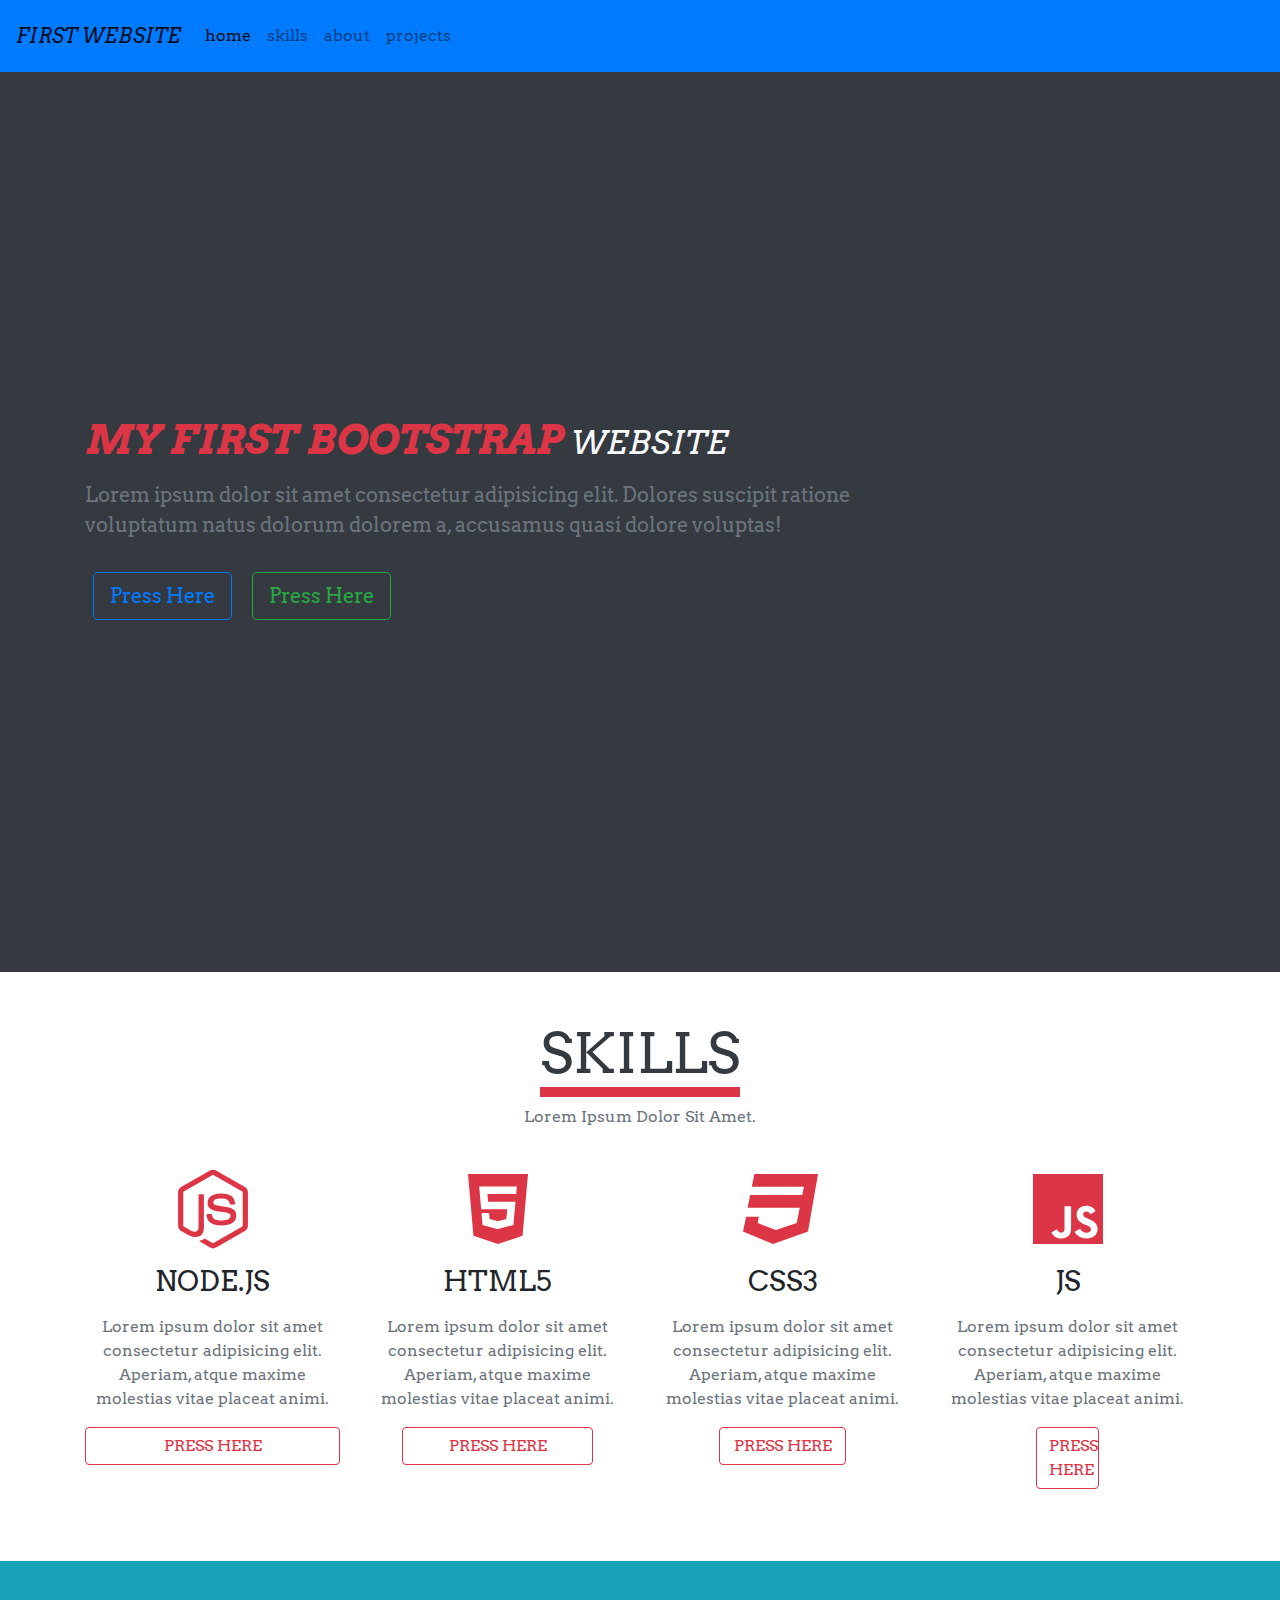
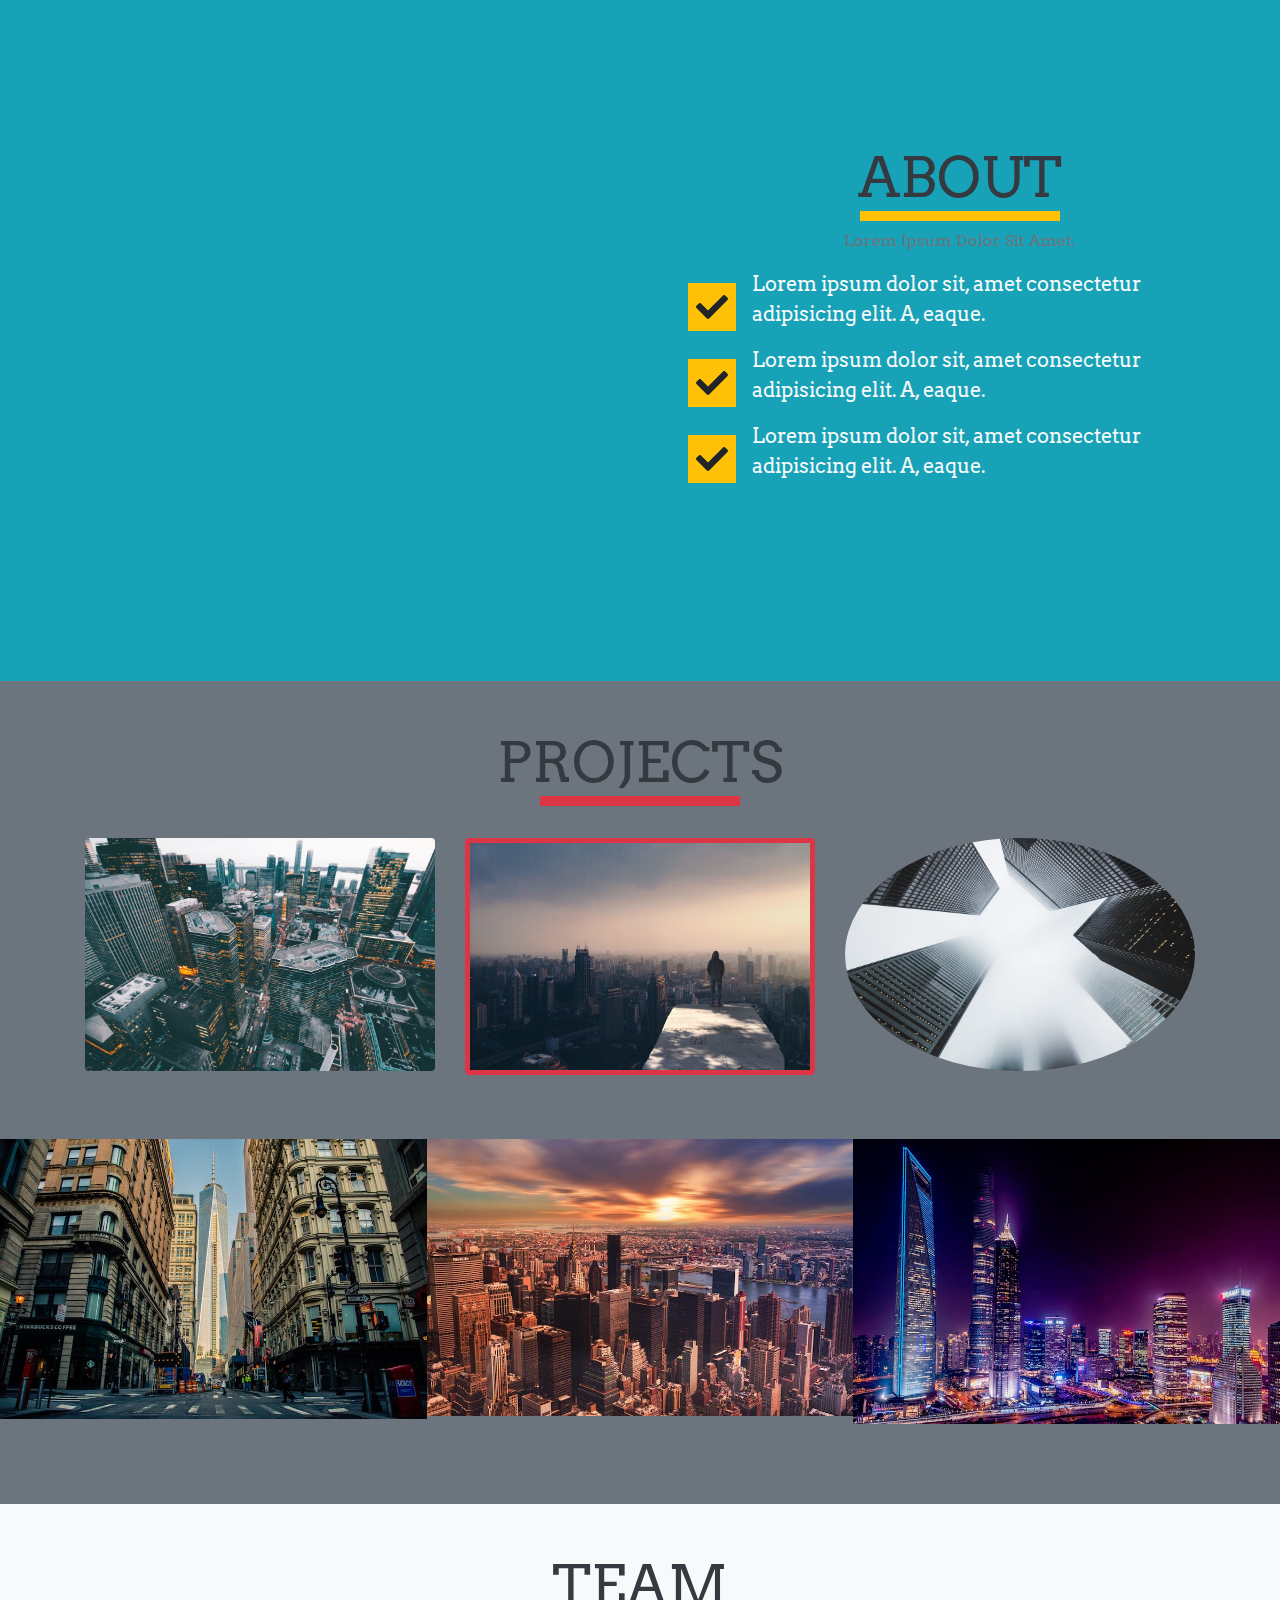
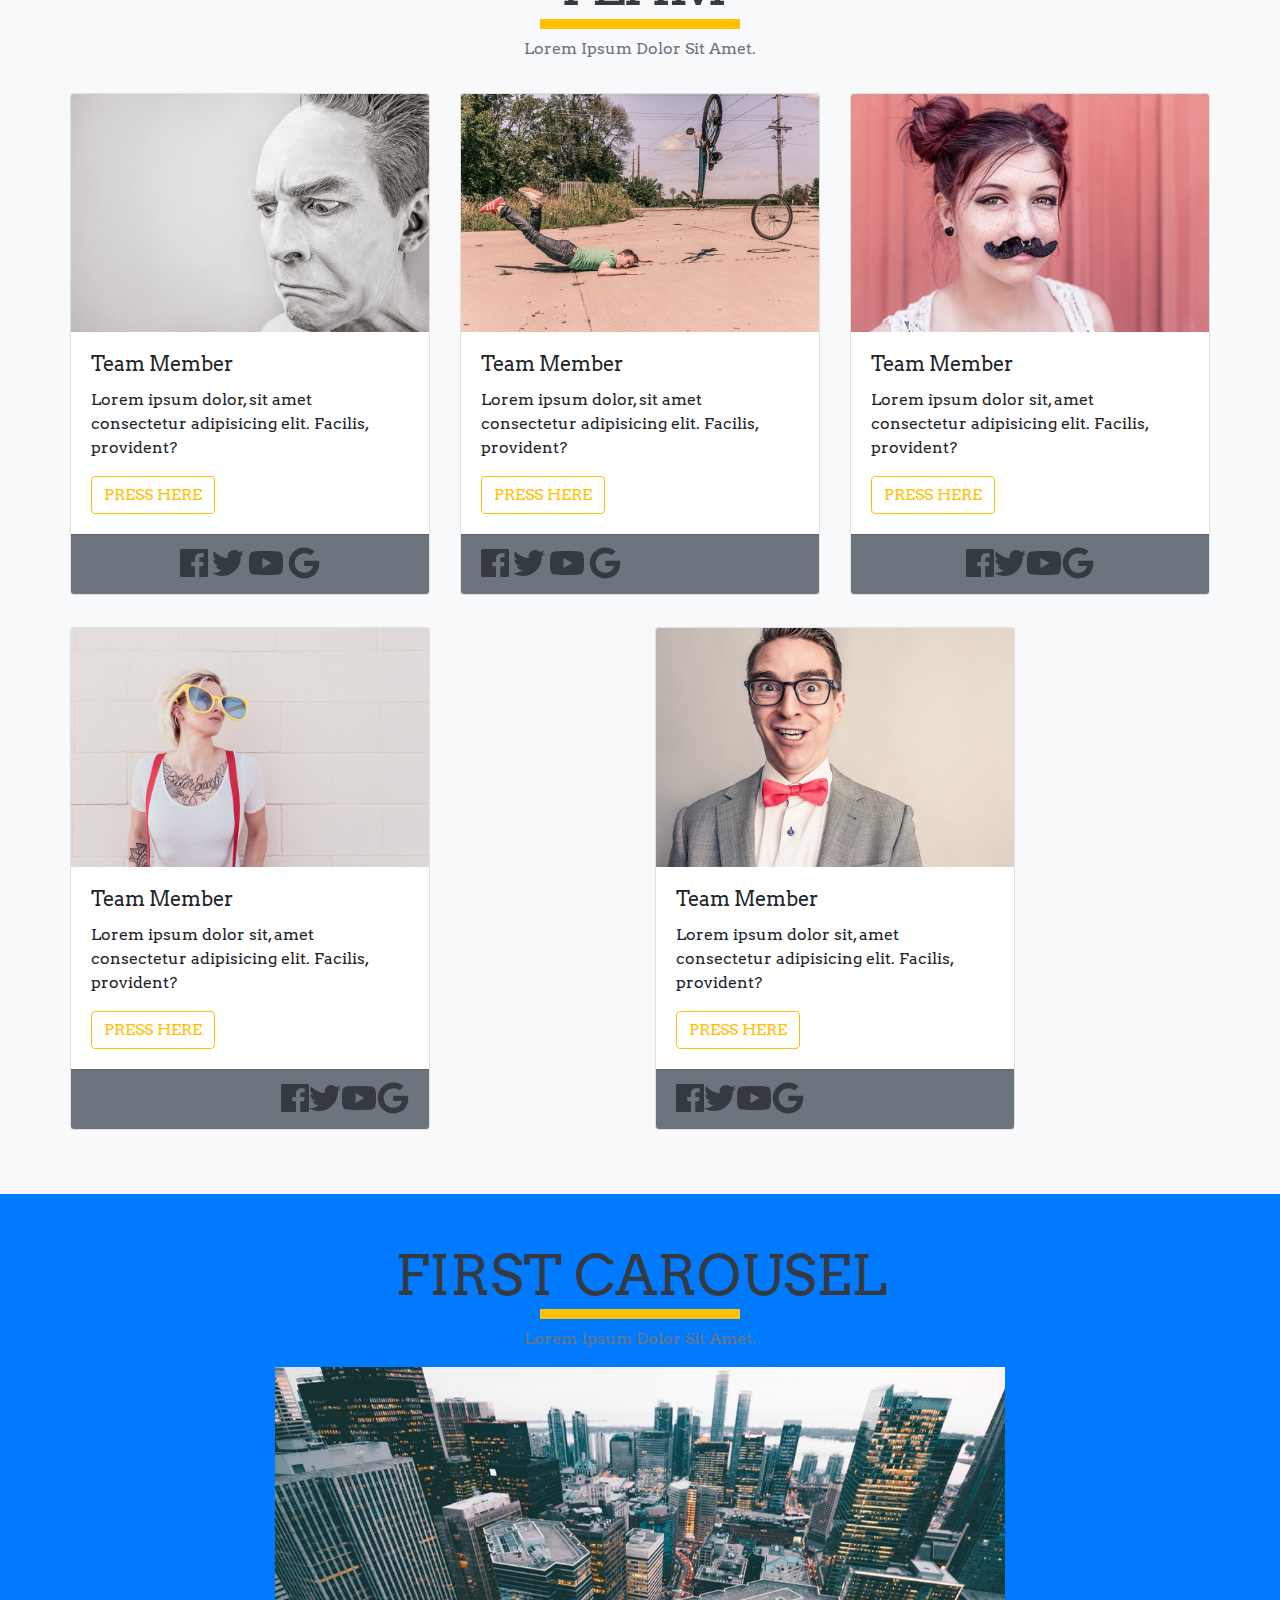
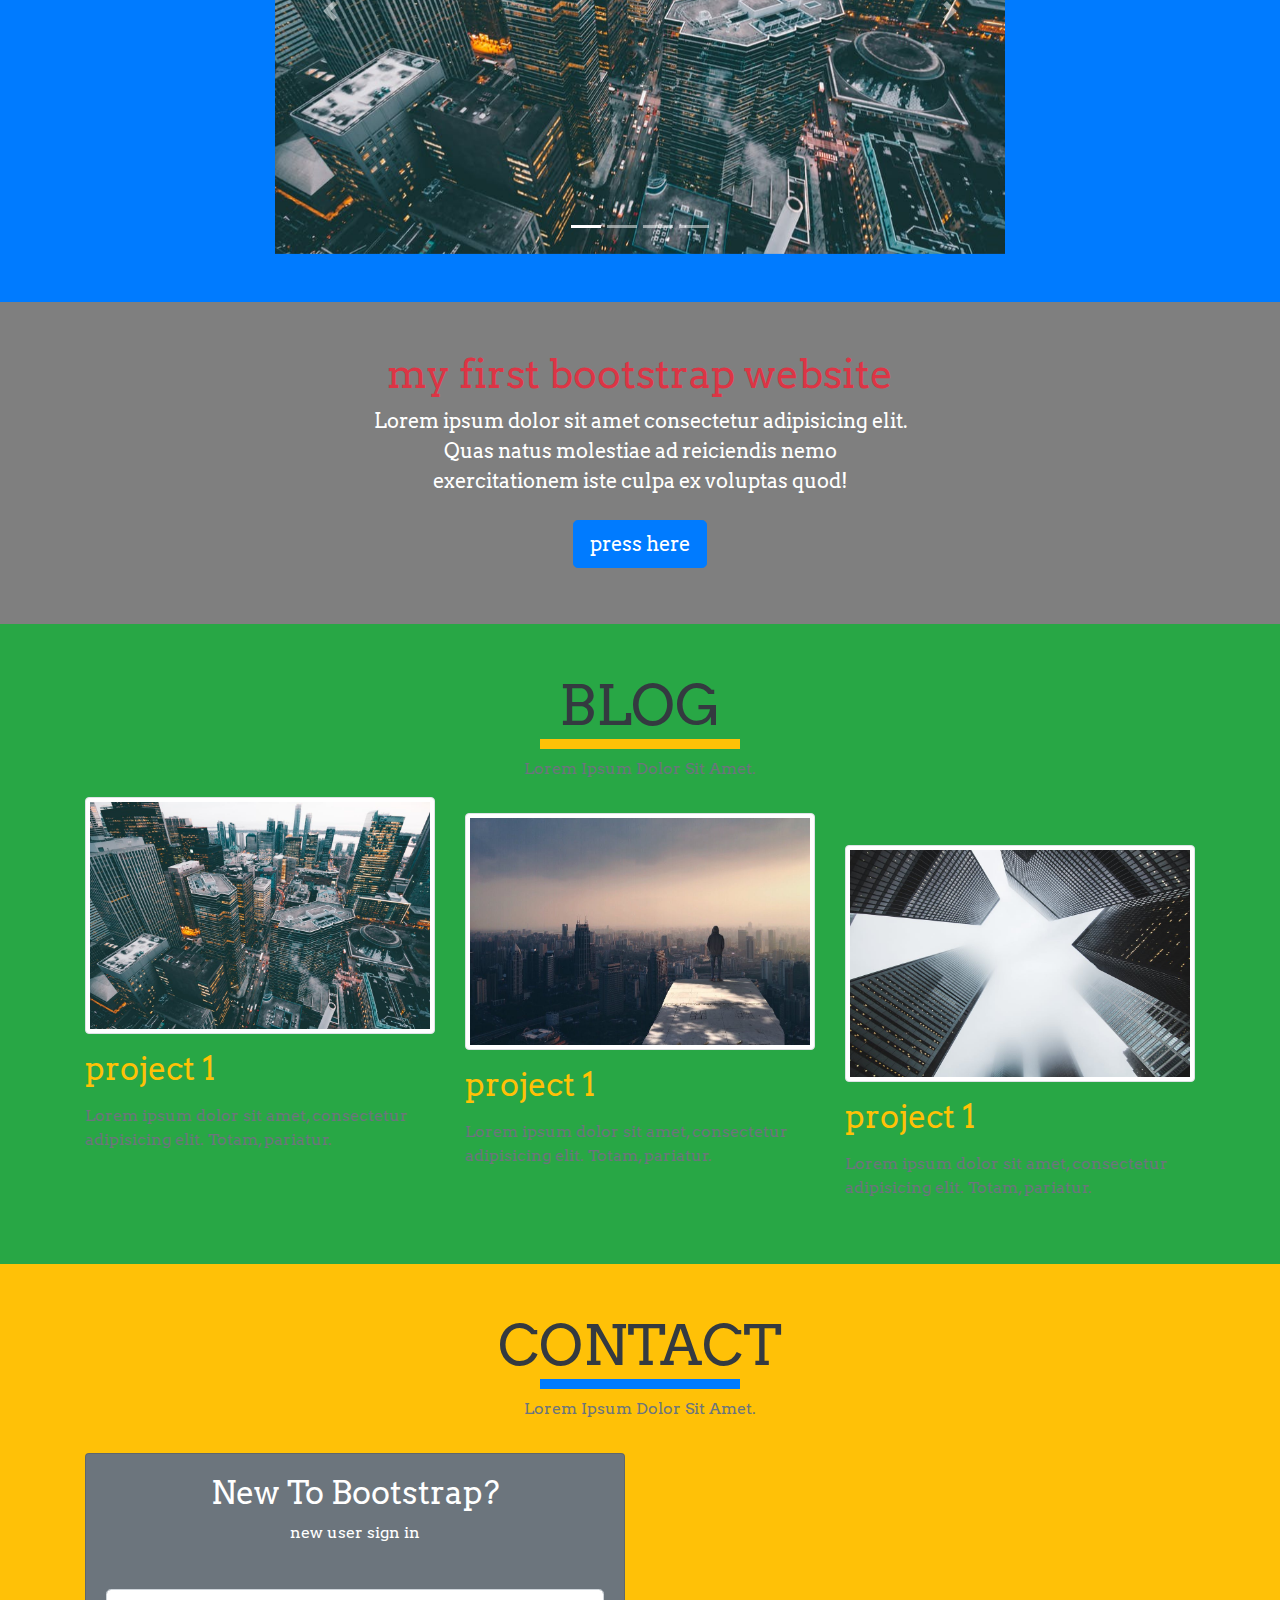
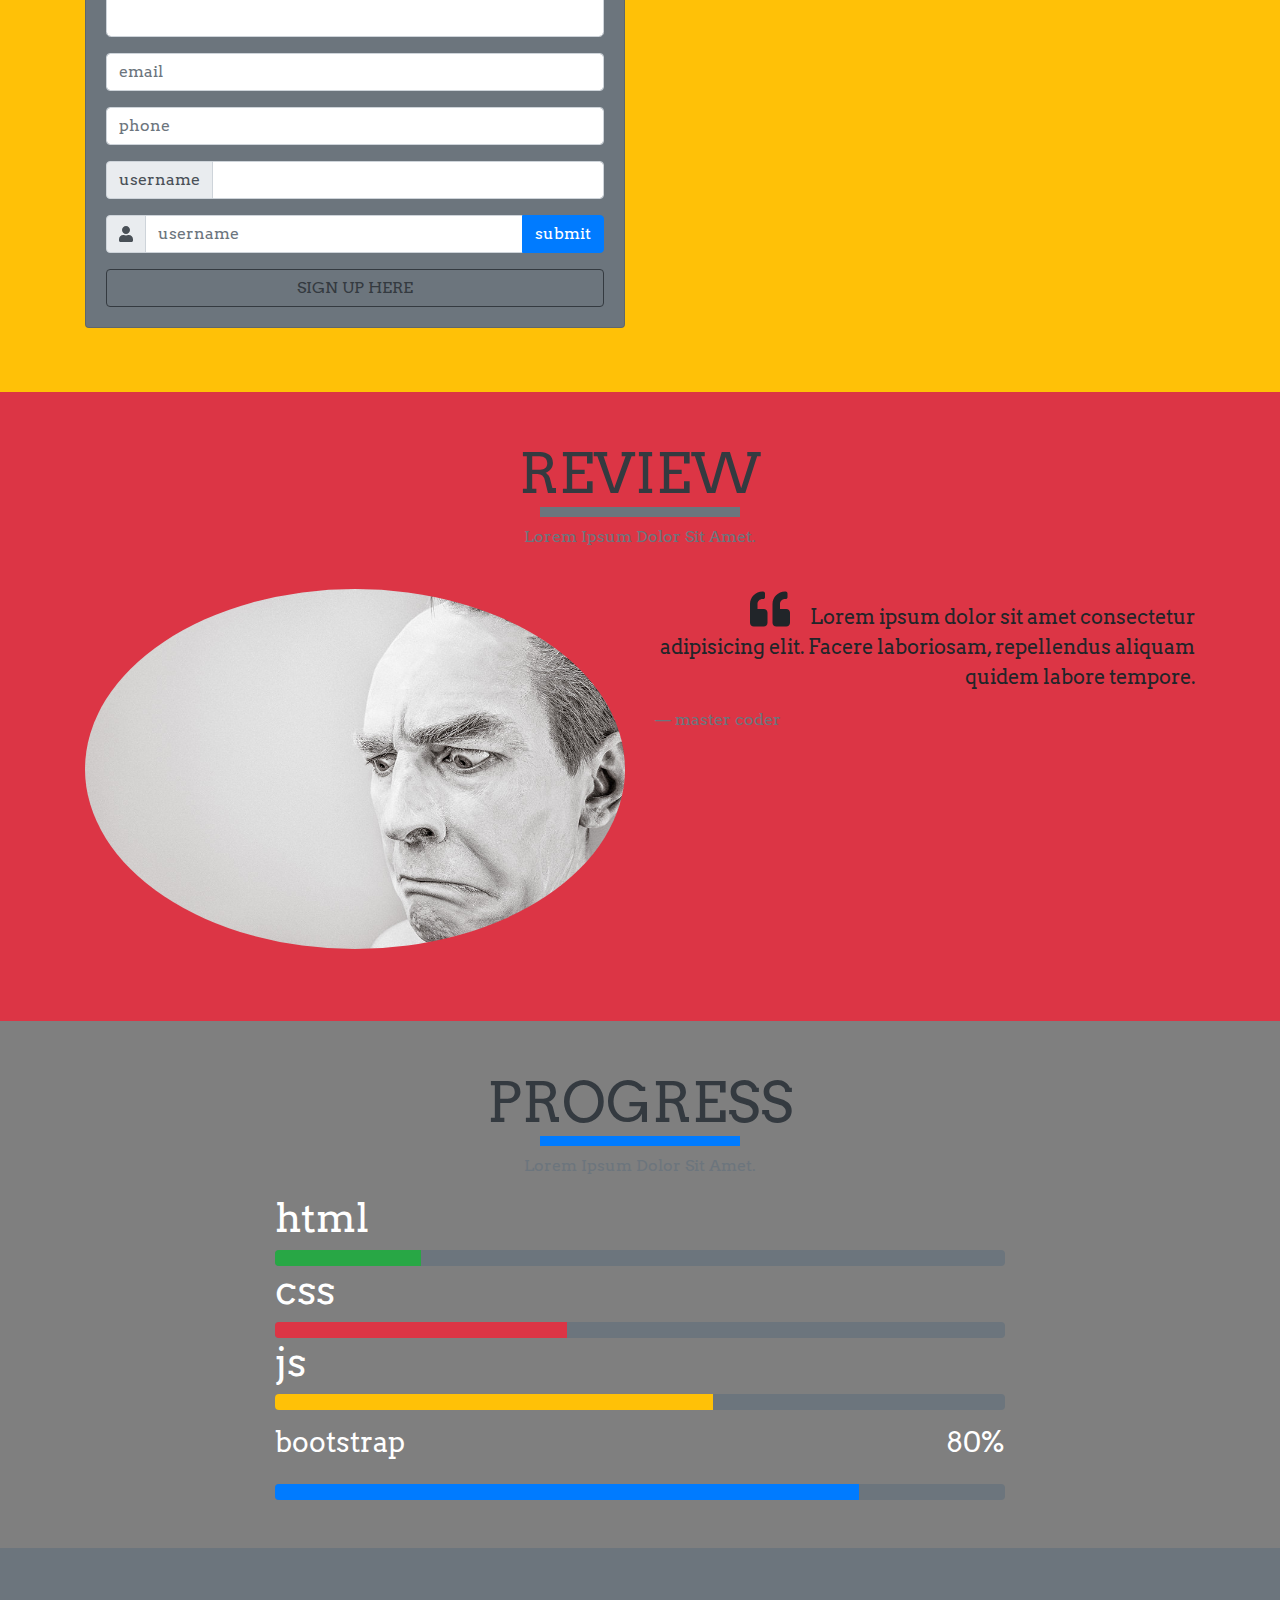
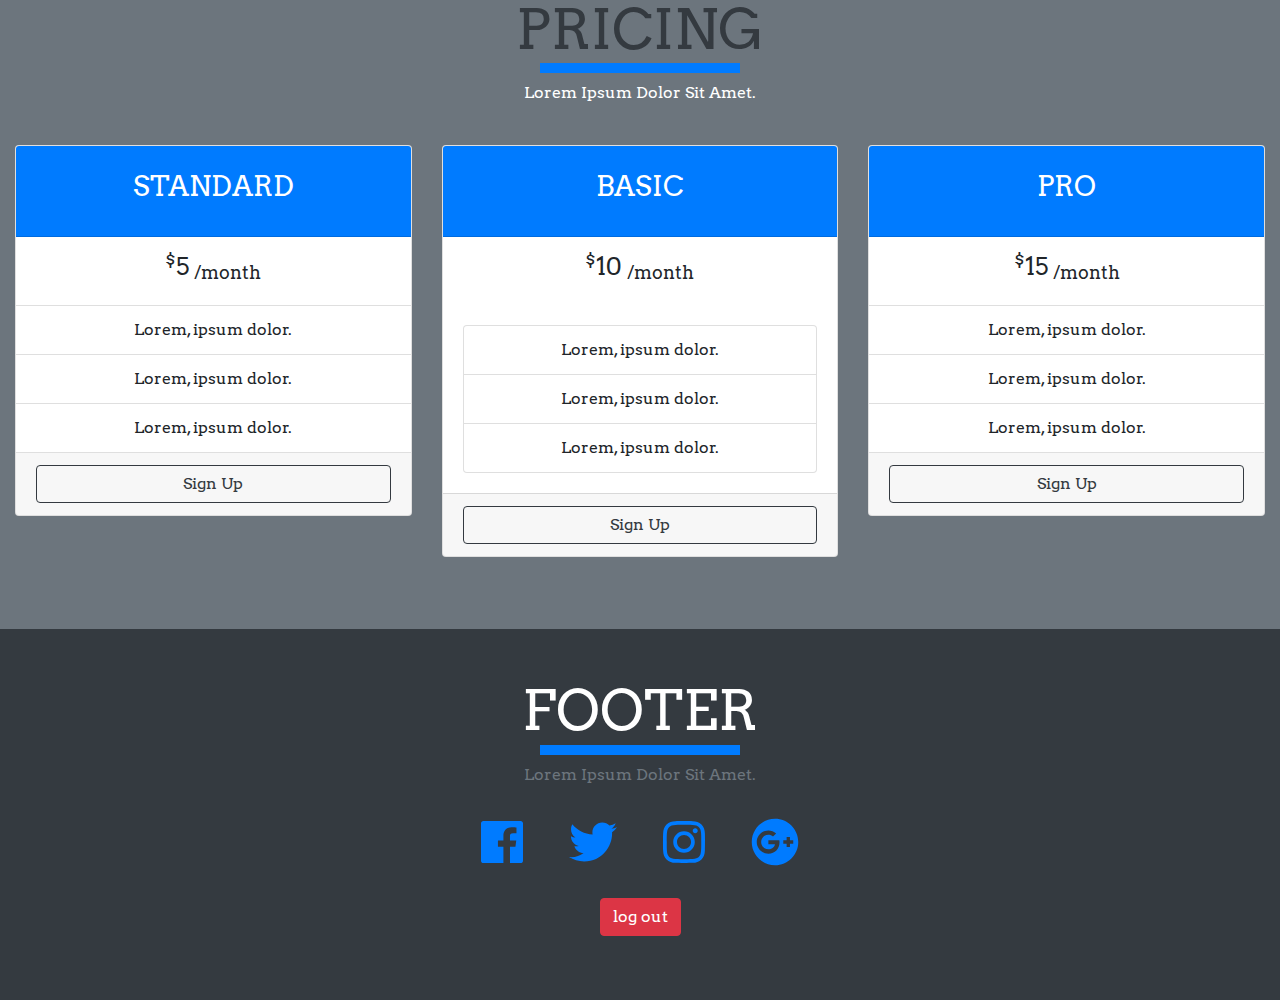
<file: index.html>
<!DOCTYPE html>
<html lang="en">
<head>
    <meta charset="UTF-8">
    <meta name="viewport" content="width=device-width, initial-scale=1.0">
    <meta http-equiv="X-UA-Compatible" content="ie=edge">
    <title>Only Bootstrap Project</title>
    <!-- bootstrap css -->
    <link rel="stylesheet" href="./css/bootstrap.min.css">
    <!-- font awesome -->
    <script src="./js/all.js"></script>
    <!-- google fonts --> 
    <link href="https://fonts.googleapis.com/css?family=Arvo" rel="stylesheet">
    <!-- main css-->
    <link rel="stylesheet" href="./css/main.css">



</head>

<body>
      <!-- navbar -->
  <nav class="navbar py-3 navbar-light navbar-expand-sm bg-primary">
        <!-- logo -->
        <a href="#" class="navbar-brand text-uppercase font-italic">first website</a>
        <button class="navbar-toggler" type="button" data-toggle="collapse" data-target="#navbarLinks">
          <span class="navbar-toggler-icon"></span>
        </button>
        <div class="collapse navbar-collapse" id="navbarLinks">
          <ul class="navbar-nav">
            <li class="nav-item active">
              <a href="#header" class="nav-link">home</a>
            </li>
            <li class="nav-item">
              <a href="#skills" class="nav-link">skills</a>
            </li>
            <li class="nav-item">
              <a href="#about" class="nav-link">about</a>
            </li>
            <li class="nav-item">
              <a href="#projects" class="nav-link">projects</a>
            </li>
          </ul>   
    
        </div>
      </nav>
      <!-- end of navbar -->
    <!-- header -->
    <header id="header" class="bg-dark">
        <div class="container">
            <div class="row height align-items-center">
                <div class="col">
                    <h1 class="text-danger text-uppercase font-weight-bold font-italic">
                        <strong>my first bootstrap</strong>
                        <small class="text-light">website</small>
                    </h1>
                    <p class="text-muted lead py-2 w-75">Lorem ipsum dolor sit amet consectetur 
                        adipisicing elit. Dolores suscipit ratione voluptatum natus dolorum dolorem a, 
                        accusamus quasi dolore voluptas!</p>
                        <a href="#" class="btn btn-outline-primary btn-lg m-2 text-capitalize">press 
                            here</a>
                        <a href="#" class="btn btn-outline-success btn-lg m-2 text-capitalize">press 
                            here</a>
                </div>
            </div>
        </div>
    </header>
    <!-- end of header -->
    <!-- skills section -->
    <section id="skills" class="py-5 bg-white">
        <div class="container">
            <!-- title -->
            <div class="row">
                <div class="col text-center">
                    <h1 class="display-4 text-uppercase text-dark mb-0">
                        <strong>skills</strong>
                    </h1>
                    <div class="title-underline bg-danger"></div>
                    <p class="mt-2 text-capitalize text-muted">Lorem ipsum dolor sit amet.</p>
                </div>
            </div>
            <!-- end of title-->
            <div class="row">
                <!-- single col -->
                <div class="col-md-6 col-lg-3 text-center my-4">
                    <i class="fab fa-node-js fa-5x text-danger"></i>
                    <h3 class="text-uppercase my-3">node.js</h3>
                    <p class="text-muted">Lorem ipsum dolor sit 
                        amet consectetur adipisicing elit. Aperiam, 
                        atque maxime molestias vitae placeat animi.</p>
                        <a href="#" class="btn btn-outline-danger w-100 text-uppercase">press
                             here</a> 
                </div>
                <!-- end of single col -->

                  <!-- single col -->
                  <div class="col-md-6 col-lg-3 text-center my-4">
                        <i class="fab fa-html5 fa-5x text-danger"></i>
                        <h3 class="text-uppercase my-3">html5</h3>
                        <p class="text-muted">Lorem ipsum dolor sit 
                            amet consectetur adipisicing elit. Aperiam, 
                            atque maxime molestias vitae placeat animi.</p>
                            <a href="#" class="btn btn-outline-danger w-75 text-uppercase">press
                                 here</a> 
                    </div>
                    <!-- end of single col -->


                  <!-- single col -->
                  <div class="col-md-6 col-lg-3 text-center my-4">
                        <i class="fab fa-css3 fa-5x text-danger"></i>
                        <h3 class="text-uppercase my-3">css3</h3>
                        <p class="text-muted">Lorem ipsum dolor sit 
                            amet consectetur adipisicing elit. Aperiam, 
                            atque maxime molestias vitae placeat animi.</p>
                            <a href="#" class="btn btn-outline-danger w-50 text-uppercase">press
                                 here</a> 
                    </div>
                    <!-- end of single col -->

                      <!-- single col -->
                <div class="col-md-6 col-lg-3 text-center my-4">
                        <i class="fab fa-js fa-5x text-danger"></i>
                        <h3 class="text-uppercase my-3">js</h3>
                        <p class="text-muted">Lorem ipsum dolor sit 
                            amet consectetur adipisicing elit. Aperiam, 
                            atque maxime molestias vitae placeat animi.</p>
                            <a href="#" class="btn btn-outline-danger w-25 text-uppercase">press
                                 here</a> 
                    </div>
                    <!-- end of single col -->


            </div>
        </div>
    </section>

    <!-- end of skills section -->
    <!-- about section -->
    <section id="about" class="bg-info">
        <div class="container-fluid">
            <div class="row">
                <!-- about img col -->
                <div class="col-md-6 about-picture height-80"></div>
                <!-- about text col -->
                <div class="col-md-6 about-text height-80 px-5 d-flex align-items-center
                justify-content-center">
                <!-- this is for centering -->
                <div class="about-text-center">
                       <!-- title -->
            <div class="row">
                    <div class="col text-center">
                        <h1 class="display-4 text-uppercase text-dark mb-0">
                            <strong>about</strong>
                        </h1>
                        <div class="title-underline bg-warning"></div>
                        <p class="mt-2 text-capitalize text-muted">Lorem ipsum dolor sit amet.</p>
                    </div>

                </div>
                <!-- end of title-->
                <!-- single item -->
                <div class="checkbox-item d-flex">
                    <i class="fas fa-check fa-3x p-2 bg-warning mr-3 align-self-center"></i>
                    <p class="text-light lead">Lorem ipsum dolor sit, amet consectetur 
                        adipisicing elit. A, eaque.</p>
                </div>
                <!-- end of single item -->
                  <!-- single item -->
                  <div class="checkbox-item d-flex">
                        <i class="fas fa-check fa-3x p-2 bg-warning mr-3 align-self-center"></i>
                        <p class="text-light lead">Lorem ipsum dolor sit, amet consectetur 
                            adipisicing elit. A, eaque.</p>
                    </div>
                    <!-- end of single item -->
                      <!-- single item -->
                <div class="checkbox-item d-flex">
                        <i class="fas fa-check fa-3x p-2 bg-warning mr-3 align-self-center"></i>
                        <p class="text-light lead">Lorem ipsum dolor sit, amet consectetur 
                            adipisicing elit. A, eaque.</p>
                    </div>
                    <!-- end of single item -->
                </div>
                
            
            </div>

            
        
        </div>
        </div>      
    </section>
    <!-- end of about section -->
    <!-- projects -->
    <section id="projects" class="py-5 bg-secondary">
        <div class="container">

            <!-- title -->
            <div class="row">
                    <div class="col text-center">
                        <h1 class="display-4 text-uppercase text-dark mb-0">
                            <strong>projects</strong>
                        </h1>
                        <div class="title-underline bg-danger"></div>                       
                    </div>

                </div>
                <!-- end of title -->
                <div class="row py-3">
                    <!-- single project -->
                <div class="col-sm-6 col-md-4 my-3">
                    <img src="img/projects-1.jpeg" class="img-fluid rounded" alt="project">
                </div>
                <!-- end of single project -->
                  <!-- single project -->
                  <div class="col-sm-6 col-md-4 my-3">
                        <img src="img/projects-2.jpeg" class="img-fluid img-thumbnail bg-danger
                        border border-danger" alt="project">
                    </div>
                    <!-- end of single project -->
                    <!-- single project -->
                  <div class="col-sm-6 col-md-4 my-3 mx-auto">
                        <img src="img/projects-3.jpeg" class="img-fluid rounded-circle" 
                        alt="project">
                    </div>
                    <!-- end of single project -->
                </div>
        </div>

        <div class="row py-3 no-gutters">
                <!-- single project -->
            <div class="col-sm-6 col-md-4 my-3">
                <img src="img/projects-4.jpeg" class="img-fluid" alt="project">
            </div>
            <!-- end of single project -->
              <!-- single project -->
              <div class="col-sm-6 col-md-4 my-3">
                    <img src="img/projects-5.jpeg" class="img-fluid " alt="project">
                </div>
                <!-- end of single project -->
                <!-- single project -->
              <div class="col-sm-6 col-md-4 my-3 mx-auto">
                    <img src="img/projects-6.jpeg" class="img-fluid" 
                    alt="project">
                </div>
                <!-- end of single project -->
            </div>
    </div>    
    </section>
    <!-- end of projects -->
    <!-- team section -->
    <section id="team" class="py-5 bg-light">
        <div class="container">
            
            <!-- title -->
            <div class="row">
                    <div class="col text-center">
                        <h1 class="display-4 text-uppercase text-dark mb-0">
                            <strong>team</strong>
                        </h1>
                        <div class="title-underline bg-warning"></div>         
                        <p class="mt-2 text-capitalize text-muted">Lorem ipsum dolor sit amet.</p>
                    </div>
                    <!-- end of title -->
                    <div class="row">
                        <!-- team member -->
                        <div class="col-md-6 col-lg-4 my-3">
                            <div class="card">
                                <img src="img/team-1.jpg" alt="member" class="card-img-top">   
                                    <div class="card-body">
                                        <h5 class="card-title text-capitalize">team member</h5>
                                        <p class="card-text">Lorem ipsum dolor, sit amet 
                                            consectetur adipisicing elit. Facilis, 
                                            provident?
                                            </p>
                                           <a href="" class="btn btn-outline-warning text-uppercase">
                                               press here</a>
                                            </div>   
                                            <div class="card-footer bg-secondary d-flex justify-content-around">
                                                <a href="#">
                                                    <i class="fab fa-facebook fa-2x text-dark"></i>
                                                    <i class="fab fa-twitter fa-2x text-dark"></i>
                                                    <i class="fab fa-youtube fa-2x text-dark"></i>
                                                    <i class="fab fa-google fa-2x text-dark"></i>
                                                </a>
                                            </div>
                                    </div>
                    </div>
                        <!-- end of team member -->         

                          <!-- team member -->
                          <div class="col-md-6 col-lg-4 my-3">
                            <div class="card">
                                <img src="img/team-2.jpg" alt="member" class="card-img-top">   
                                    <div class="card-body">
                                        <h5 class="card-title text-capitalize">team member</h5>
                                        <p class="card-text">Lorem ipsum dolor, sit amet 
                                            consectetur adipisicing elit. Facilis, 
                                            provident?
                                            </p>
                                           <a href="" class="btn btn-outline-warning text-uppercase">
                                               press here</a>
                                            </div>   
                                            <div class="card-footer bg-secondary d-flex justify-content-between">
                                                <a href="#">
                                                    <i class="fab fa-facebook fa-2x text-dark"></i>
                                                    <i class="fab fa-twitter fa-2x text-dark"></i>
                                                    <i class="fab fa-youtube fa-2x text-dark"></i>
                                                    <i class="fab fa-google fa-2x text-dark"></i>
                                                </a>
                                            </div>
                                    </div>
                    </div>
                        <!-- end of team member -->    
                        
                        <!-- team member -->
        <div class="col-md-6 col-lg-4 my-3">
            <div class="card">
              <img src="img/team-3.jpg" alt="member" class="card-img-top">
              <div class="card-body">
                <h5 class="card-title text-capitalize">team member</h5>
                <p class="card-text">
                  Lorem ipsum dolor sit, amet consectetur adipisicing elit. Facilis, provident?
                </p>
                <a href="" class="btn btn-outline-warning text-uppercase">press here</a>
              </div>
              <div class="card-footer bg-secondary d-flex justify-content-center">
                <a href="#">
                  <i class="fab fa-facebook fa-2x text-dark"></i>
                </a>
                <a href="#">
                  <i class="fab fa-twitter fa-2x text-dark"></i>
  
                </a>
                <a href="#">
                  <i class="fab fa-youtube fa-2x text-dark"></i>
  
                </a>
                <a href="#">
                  <i class="fab fa-google fa-2x text-dark"></i>
  
                </a>
              </div>
  
  
            </div>
          </div>
          <!-- end of team member -->

            <!-- team member -->
        <div class="col-md-6 col-lg-4 my-3">
            <div class="card">
              <img src="img/team-4.jpg" alt="member" class="card-img-top">
              <div class="card-body">
                <h5 class="card-title text-capitalize">team member</h5>
                <p class="card-text">
                  Lorem ipsum dolor sit, amet consectetur adipisicing elit. Facilis, provident?
                </p>
                <a href="" class="btn btn-outline-warning text-uppercase">press here</a>
              </div>
              <div class="card-footer bg-secondary d-flex justify-content-end">
                <a href="#">
                  <i class="fab fa-facebook fa-2x text-dark"></i>
                </a>
                <a href="#">
                  <i class="fab fa-twitter fa-2x text-dark"></i>
  
                </a>
                <a href="#">
                  <i class="fab fa-youtube fa-2x text-dark"></i>
  
                </a>
                <a href="#">
                  <i class="fab fa-google fa-2x text-dark"></i>
  
                </a>
              </div>
  
  
            </div>
          </div>
          <!-- end of team member -->


           <!-- team member -->
        <div class="col-md-6 col-lg-4 my-3 mx-auto">
            <div class="card">
              <img src="img/team-5.jpg" alt="member" class="card-img-top">
              <div class="card-body">
                <h5 class="card-title text-capitalize">team member</h5>
                <p class="card-text">
                  Lorem ipsum dolor sit, amet consectetur adipisicing elit. Facilis, provident?
                </p>
                <a href="" class="btn btn-outline-warning text-uppercase">press here</a>
              </div>
              <div class="card-footer bg-secondary d-flex justify-content-start">
                <a href="#">
                  <i class="fab fa-facebook fa-2x text-dark"></i>
                </a>
                <a href="#">
                  <i class="fab fa-twitter fa-2x text-dark"></i>
  
                </a>
                <a href="#">
                  <i class="fab fa-youtube fa-2x text-dark"></i>
  
                </a>
                <a href="#">
                  <i class="fab fa-google fa-2x text-dark"></i>
  
                </a>
              </div>
  
  
            </div>
          </div>
          <!-- end of team member -->
        </div>

                </div>
                </div>
    </section>

    <!-- end of team section -->   

     <!-- carousel section -->
  <section id="carousel" class="py-5 bg-primary">
    <div class="container">
      <!--section-title -->
      <div class="row">
        <div class="col text-center">
          <h1 class="display-4 text-uppercase text-dark mb-0">
            <strong>first carousel</strong>
          </h1>
          <div class="title-underline bg-warning"></div>
          <p class="mt-2 text-capitalize text-muted">Lorem ipsum dolor sit amet.</p>
        </div>

      </div>
      <!-- end of section-title -->
      <div class="row">
        <div class="col-md-8 mx-auto text-center">
          <div id="example" class="carousel slide" data-ride='carousel'>
            <!-- indicators -->
            <ul class="carousel-indicators">
              <li data-target="#example" data-slide-to='0' class="active"></li>
              <li data-target="#example" data-slide-to='1'></li>
              <li data-target="#example" data-slide-to='2'></li>
              <li data-target="#example" data-slide-to='3'></li>
            </ul>
             <!-- images -->
             <div class="carousel-inner">
                <div class="carousel-item active">
                  <img src="img/projects-1.jpeg" alt="project" class="d-block w-100">
                </div>
                <div class="carousel-item">
                  <img src="img/projects-2.jpeg" alt="project" class="d-block w-100">
                </div>
                <div class="carousel-item">
                  <img src="img/projects-3.jpeg" alt="project" class="d-block w-100">
                </div>
                <div class="carousel-item">
                  <img src="img/projects-4.jpeg" alt="project" class="d-block w-100">
                </div>
              </div>
              <!-- end of images -->
              <!-- controls -->
            <a href="#example" class="carousel-control-prev" data-slide="prev">
                <span class="carousel-control-prev-icon"></span>
              </a>
              <a href="#example" class="carousel-control-next" data-slide="next">
                <span class="carousel-control-next-icon"></span>
              </a>
  
            </div>
          </div>
        </div>
      </div>
    </section>
    <!-- end of carousel section -->
     <!-- filler section -->
  <section id="filler" class="p-5">
    <div class="container">
      <div class="row">
        <div class="col-md-6 mx-auto text-center">
          <h1 class="text-danger">my first bootstrap website</h1>
          <p class="lead text-white">Lorem ipsum dolor sit amet consectetur adipisicing elit. Quas natus molestiae ad reiciendis nemo exercitationem
            iste culpa ex voluptas quod!</p>
          <a href="#" class="btn btn-lg btn-primary m-2">press here</a>
        </div>
      </div>
    </div>
  </section>
  <!-- end of filler section -->
  <!-- blog section -->
  <section id="blog" class="p-5 bg-success">
    <div class="container">
      <!--section-title -->
      <div class="row">
        <div class="col text-center">
          <h1 class="display-4 text-uppercase text-dark mb-0">
            <strong>blog</strong>
          </h1>
          <div class="title-underline bg-warning"></div>
          <p class="mt-2 text-capitalize text-muted">Lorem ipsum dolor sit amet.</p>
        </div>

      </div>
      <!-- end of section-title -->

      <div class="row">
        <div class="col-md-4">
          <img src="img/projects-1.jpeg" class="img-fluid img-thumbnail" alt="">
          <h2 class="my-3 text-warning">project 1</h2>
          <p class="text-muted">Lorem ipsum dolor sit amet, consectetur adipisicing elit. Totam, pariatur.</p>
        </div>
        <div class="col-md-4 mt-3">
          <img src="img/projects-2.jpeg" class="img-fluid img-thumbnail" alt="">
          <h2 class="my-3 text-warning">project 1</h2>
          <p class="text-muted">Lorem ipsum dolor sit amet, consectetur adipisicing elit. Totam, pariatur.</p>
        </div>
        <div class="col-md-4 mt-5">
          <img src="img/projects-3.jpeg" class="img-fluid img-thumbnail" alt="">
          <h2 class="my-3 text-warning">project 1</h2>
          <p class="text-muted">Lorem ipsum dolor sit amet, consectetur adipisicing elit. Totam, pariatur.</p>
        </div>

      </div>
    </div>
  </section>
  <!-- end of blog section -->

   <!-- contact section -->
   <section id="contact" class="py-5 bg-warning">
    <div class="container">
      <!--section-title -->
      <div class="row">
        <div class="col text-center">
          <h1 class="display-4 text-uppercase text-dark mb-0">
            <strong>contact</strong>
          </h1>
          <div class="title-underline bg-primary"></div>
          <p class="mt-2 text-capitalize text-muted">Lorem ipsum dolor sit amet.</p>
        </div>

      </div>
      <!-- end of section-title -->
      <div class="row">
        <div class="col-md-6 my-3">
          <div class="card card-body bg-secondary">
            <!-- title -->
            <div class="card-title text-center text-white">
              <h2 class="text-capitalize">new to bootstrap?</h2>
              <p>new user sign in</p>
            </div>
            <!-- end of title -->
            <form>
                <!-- simple form -->
                <div class="form-group mt-3">
                  <input type="text" class="form-control form-control-lg" id="name">
                </div>
                 <!-- email -->
              <div class="form-group mt-3">
                <input type="email" class="form-control" id="email" placeholder="email">
              </div>
               <!-- phone -->
               <div class="form-group mt-3">
                <input type="tel" class="form-control" placeholder="phone" id="phone">
              </div>
               <!-- input group -->
               <div class="input-group my-3">
                <div class="input-group-prepend">
                  <span class="input-group-text">username</span>
                </div>
                <input type="text" class="form-control" id="group-username">
              </div>
               <!-- font-awesome -->
               <div class="input-group my-3">
                <!-- prepend -->
                <div class="input-group-prepend">
                  <span class="input-group-text">
                    <i class="fas fa-user"></i>
                  </span>
                </div>
                <!-- end prepend -->
                <input type="text" class="form-control" id="group-username-1" placeholder="username">
                <!-- append -->
                <div class="input-group-append">
                  <button type="button" class="btn btn-primary">submit</button>
                </div>
              </div>
              <button type="submit" class="btn btn-outline-dark btn-block text-uppercase">Sign up here</button>
            </form>
          </div>
        </div>
          <!-- google maps -->
          <div class="col-md-6 my-3">
            <div class="embed-responsive embed-responsive-4by3">
              <iframe class="embed-responsive-item" src="https://www.google.com/maps/embed?pb=!1m18!1m12!1m3!1d380510.6841309331!2d-88.01284431879517!3d41.83390249486842!2m3!1f0!2f0!3f0!3m2!1i1024!2i768!4f13.1!3m3!1m2!1s0x880e2c3cd0f4cbed%3A0xafe0a6ad09c0c000!2sChicago%2C+IL!5e0!3m2!1sen!2sus!4v1531020729332"
                width="600" height="450" frameborder="0" style="border:0" allowfullscreen></iframe>
            </div>
          </div>
        </div>
      </div>
    </section>
    <!-- end of contact section -->
     <!-- review section -->
  <section id="review" class="py-5 bg-danger">
    <div class="container">
      <!--section-title -->
      <div class="row">
        <div class="col text-center">
          <h1 class="display-4 text-uppercase text-dark mb-0">
            <strong>review</strong>
          </h1>
          <div class="title-underline bg-secondary"></div>
          <p class="mt-2 text-capitalize text-muted">Lorem ipsum dolor sit amet.</p>
        </div>

      </div>
      <!-- end of section-title -->
      <div class="row">
        <div class="col-md-6 my-4">
          <img src="img/team-1.jpg" class="img-fluid rounded-circle d-none d-md-block" alt="">
        </div>
        <div class="col-md-6 my-4">
          <blockquote class="blockquote text-right">
            <p>
              <i class="fas fa-quote-left fa-2x mr-3"></i>
              Lorem ipsum dolor sit amet consectetur adipisicing elit. Facere laboriosam, repellendus aliquam quidem labore tempore.
            </p>
            <footer class="blockquote-footer text-left">master coder</footer>
          </blockquote>
        </div>
      </div>
    </div>
  </section>

  </section>
  <!-- end of review section -->
   <!-- progress section -->
   <section id="progress" class="p-5">
    <div class="container">
      <!--section-title -->
      <div class="row">
        <div class="col text-center">
          <h1 class="display-4 text-uppercase text-dark mb-0">
            <strong>progress</strong>
          </h1>
          <div class="title-underline bg-primary"></div>
          <p class="mt-2 text-capitalize text-muted">Lorem ipsum dolor sit amet.</p>
        </div>

      </div>
      <!-- end of section-title -->
      <div class="row">
        <div class="col-md-8 mx-auto">
          <!-- progress bar single -->
          <h1 class="text-white">html</h1>
          <div class="progress bg-secondary">
            <div class="progress-bar bg-success" style="width: 20%"></div>
          </div>
          <!-- progress bar single -->
          <h1 class="text-white">css</h1>
          <div class="progress bg-secondary">
            <div class="progress-bar bg-danger" style="width: 40%"></div>
          </div>
          <!-- progress bar single -->
          <h1 class="text-white">js</h1>
          <div class="progress bg-secondary">
            <div class="progress-bar bg-warning" style="width: 60%"></div>
          </div>
          <!-- progress bar single -->

          <div class="prog my-3 text-white d-flex justify-content-between">

            <h3>bootstrap</h3>
            <h3>80%</h3>
          </div>


          <div class="progress bg-secondary">
            <div class="progress-bar" style="width: 80%"></div>
          </div>



        </div>
      </div>
    </div>
  </section>
  <!-- end of progress section -->

    <!-- pricing section -->
    <section id="pricing" class="py-5 bg-secondary">
        <div class="container-fluid">
          <!--section-title -->
          <div class="row">
            <div class="col text-center">
              <h1 class="display-4 text-uppercase text-dark mb-0">
                <strong>pricing</strong>
              </h1>
              <div class="title-underline bg-primary"></div>
              <p class="mt-2 text-capitalize text-white">Lorem ipsum dolor sit amet.</p>
            </div>
    
          </div>
          <!-- end of section-title -->
          <div class="row">
            <!-- card -->
            <div class="col-md-4 my-4">
              <div class="card">
                <!-- card header -->
                <div class="card-header bg-primary text-white text-uppercase text-center py-4">
                  <h3>standard</h3>
                </div>
                <!-- card title -->
            <div class="card-title text-center my-3">
                <h4>
                  <sup>$</sup>5
                  <sub>/month</sub>
                </h4>
              </div>
               <!-- list -->
            <ul class="list-group list-group-flush text-center">
                <li class="list-group-item">Lorem, ipsum dolor.</li>
                <li class="list-group-item">Lorem, ipsum dolor.</li>
                <li class="list-group-item">Lorem, ipsum dolor.</li>
              </ul>
               <!-- card footer -->
            <div class="card-footer">
                <a href="" class="btn btn-outline-dark btn-block text-capitalize">sign up</a>
              </div>
            </div>
          </div>
          <!-- end of card -->
          <!-- card -->
        <div class="col-md-4 my-4">
            <div class="card">
              <!-- card header -->
              <div class="card-header bg-primary text-white text-uppercase text-center py-4">
                <h3>basic</h3>
              </div>
              <!-- card title -->
            <div class="card-title text-center my-3">
                <h4>
                  <sup>$</sup>10
                  <sub>/month</sub>
                </h4>
              </div>
               <!-- list -->
            <div class="card-body">

                <ul class="list-group text-center">
                  <li class="list-group-item">Lorem, ipsum dolor.</li>
                  <li class="list-group-item">Lorem, ipsum dolor.</li>
                  <li class="list-group-item">Lorem, ipsum dolor.</li>
                </ul>
              </div>
              <!-- card footer -->
            <div class="card-footer">
                <a href="" class="btn btn-outline-dark btn-block text-capitalize">sign up</a>
              </div>
            </div>
          </div>
          <!-- end of card -->
           <!-- card -->
        <div class="col-md-4 my-4">
            <div class="card">
              <!-- card header -->
              <div class="card-header bg-primary text-white text-uppercase text-center py-4">
                <h3>pro</h3>
              </div>
              <!-- card title -->
              <div class="card-title text-center my-3">
                <h4>
                  <sup>$</sup>15
                  <sub>/month</sub>
                </h4>
              </div>
              <!-- list -->
            <ul class="list-group list-group-flush text-center">
                <li class="list-group-item">Lorem, ipsum dolor.</li>
                <li class="list-group-item">Lorem, ipsum dolor.</li>
                <li class="list-group-item">Lorem, ipsum dolor.</li>
              </ul>
               <!-- card footer -->
            <div class="card-footer">
                <a href="" class="btn btn-outline-dark btn-block text-capitalize">sign up</a>
              </div>
            </div>
          </div>
          <!-- end of card -->
        </div>
      </div>
    </section>
    <!-- end of pricing section -->

    <!-- footer section -->
  <footer id="footer" class="bg-dark py-5">
    <div class="container">
      <!--section-title -->
      <div class="row">
        <div class="col text-center">
          <h1 class="display-4 text-uppercase text-white mb-0">
            <strong>footer</strong>
          </h1>
          <div class="title-underline bg-primary"></div>
          <p class="mt-2 text-capitalize text-muted">Lorem ipsum dolor sit amet.</p>
        </div>

      </div>
      <!-- end of section-title -->
      <div class="row">
        <div class="col text-center">
          <a href="#" class="btn">
            <i class="fab fa-facebook fa-3x text-primary m-2"></i>
          </a>
          <a href="#" class="btn">
            <i class="fab fa-twitter fa-3x text-primary m-2"></i>
          </a>
          <a href="#" class="btn">
            <i class="fab fa-instagram fa-3x text-primary m-2"></i>
          </a>
          <a href="#" class="btn">
            <i class="fab fa-google-plus fa-3x text-primary m-2"></i>
          </a>
          <button type="button" class="btn btn-danger d-block mx-auto my-3" data-toggle="modal" data-target="#modal">log out</button>
        </div>
      </div>
    </div>
  </footer>

   <!-- modal -->
   <div class="modal fade" id="modal">
    <div class="modal-dialog">
      <div class="modal-content">
        <!-- modal header -->
        <div class="modal-header">
          <h3 class="modal-title">so sorry to see you leave</h3>
          <button type="button" class="close" data-dismiss="modal">&times;</button>
        </div>
        <!-- modal body -->
        <div class="modal-body">
          <p>this is some random text in the modal body</p>
        </div>
        <!-- modal footer -->
        <div class="modal-footer">
          <button type="button" class="btn btn-danger" data-dismiss="modal">Close</button>
        </div>
      </div>
    </div>

  </div>




    <!-- jquery -->
    <script src="./js/jquery-3.3.1.min.js"></script>
    <!-- bootstrap js -->
    <script src="./js/bootstrap.bundle.min.js"></script>

</body>
</html>
</file>
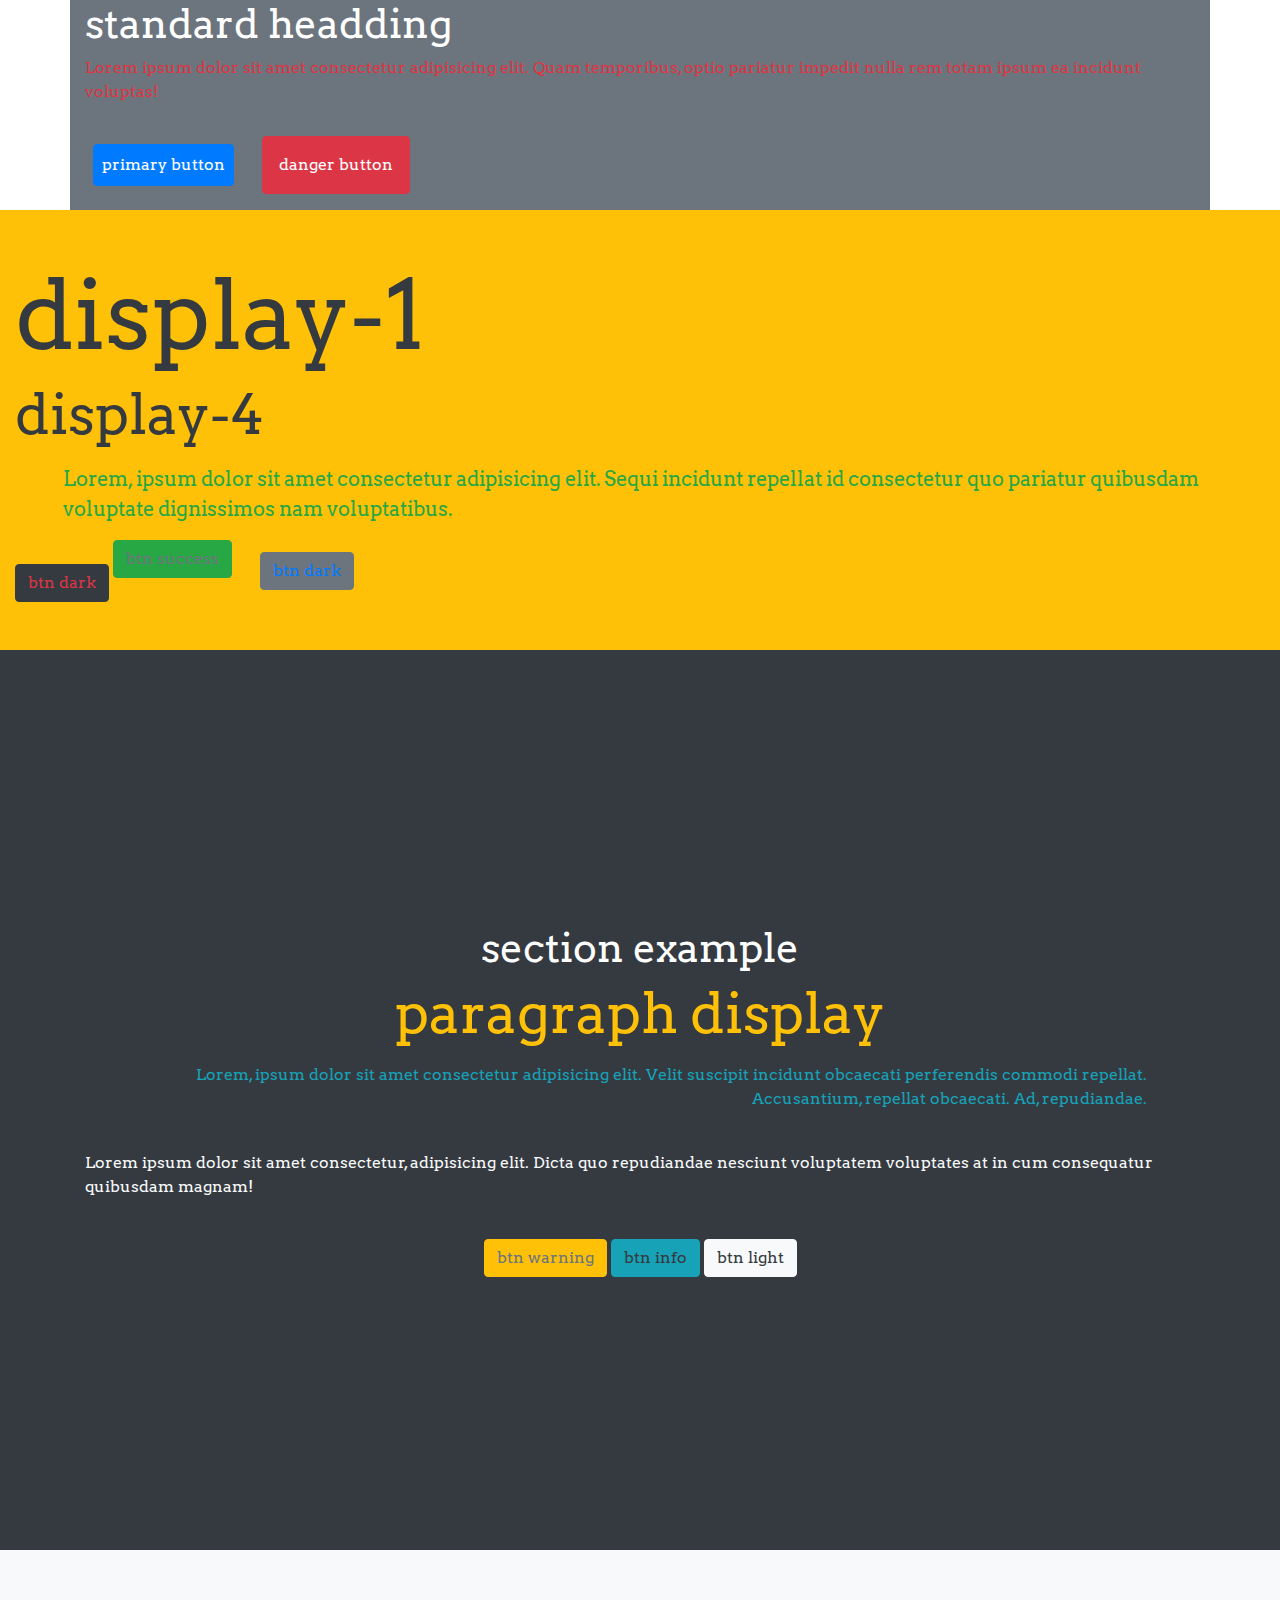
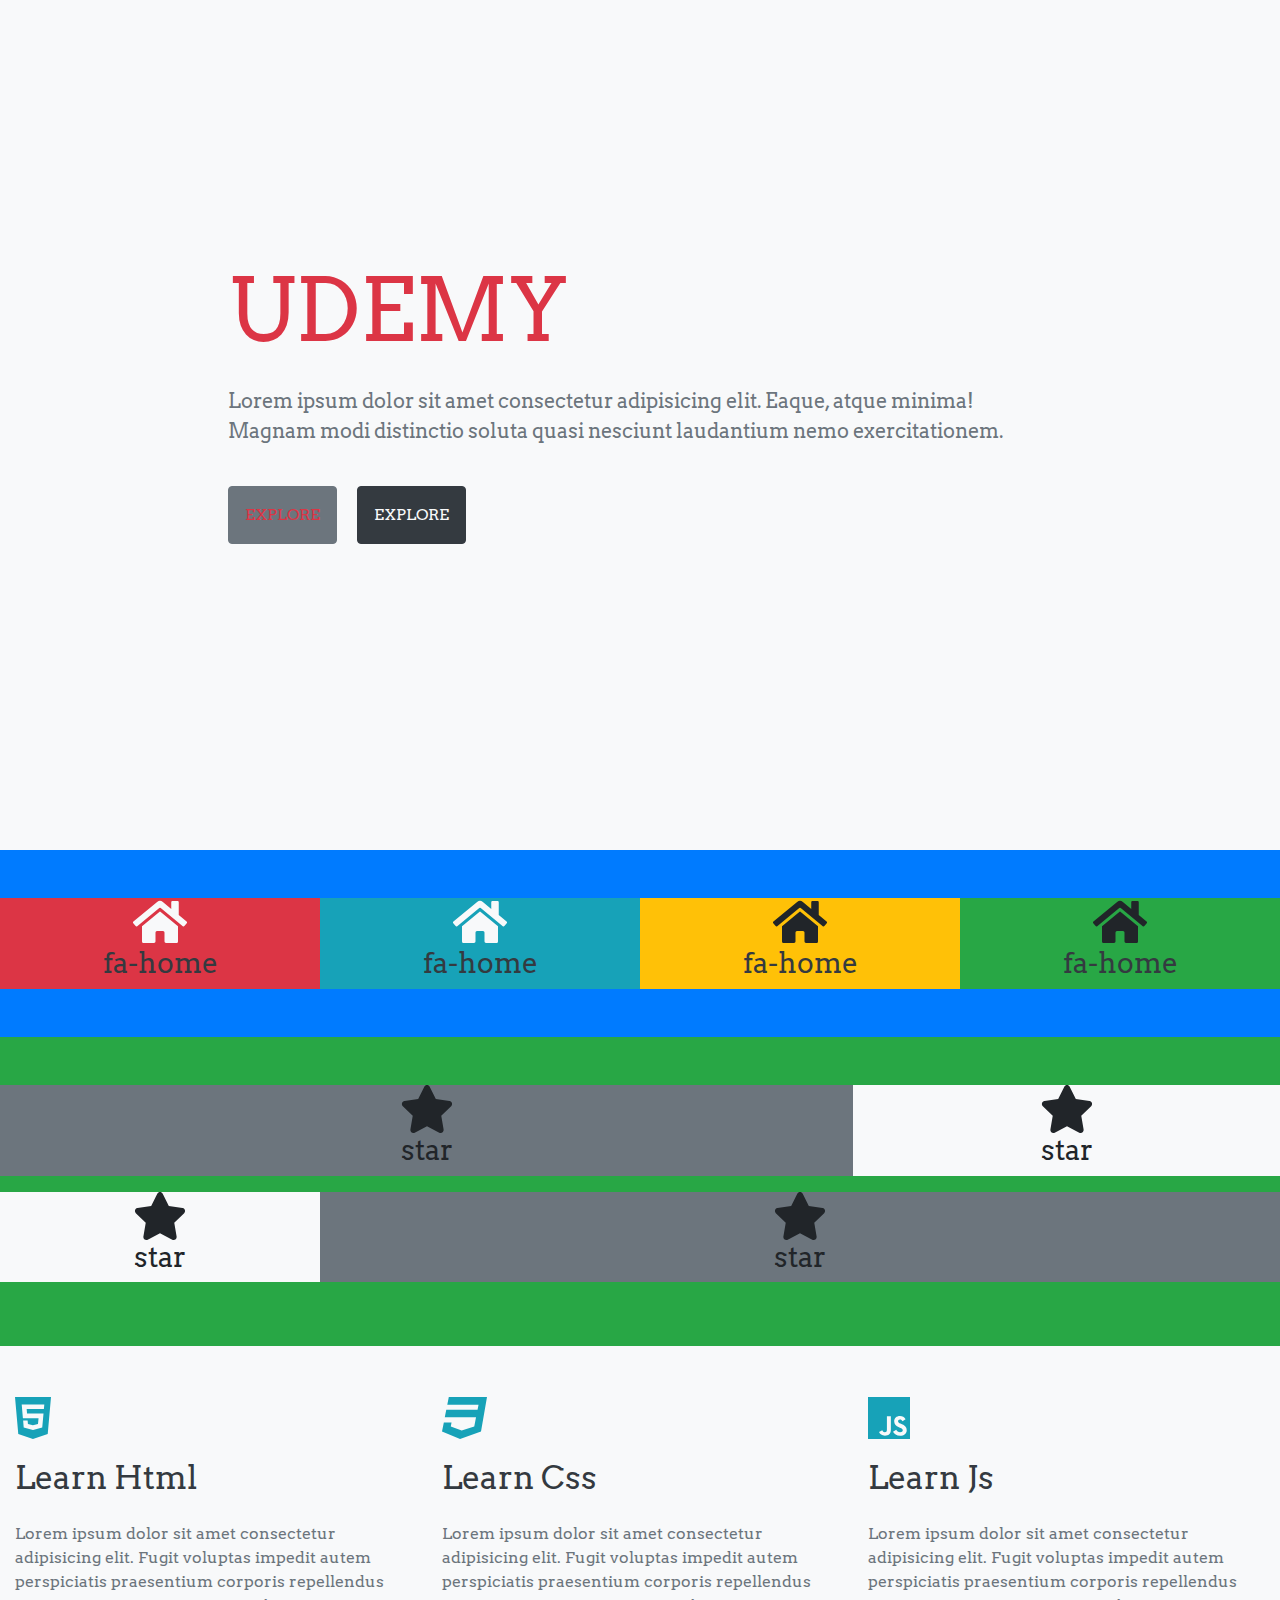
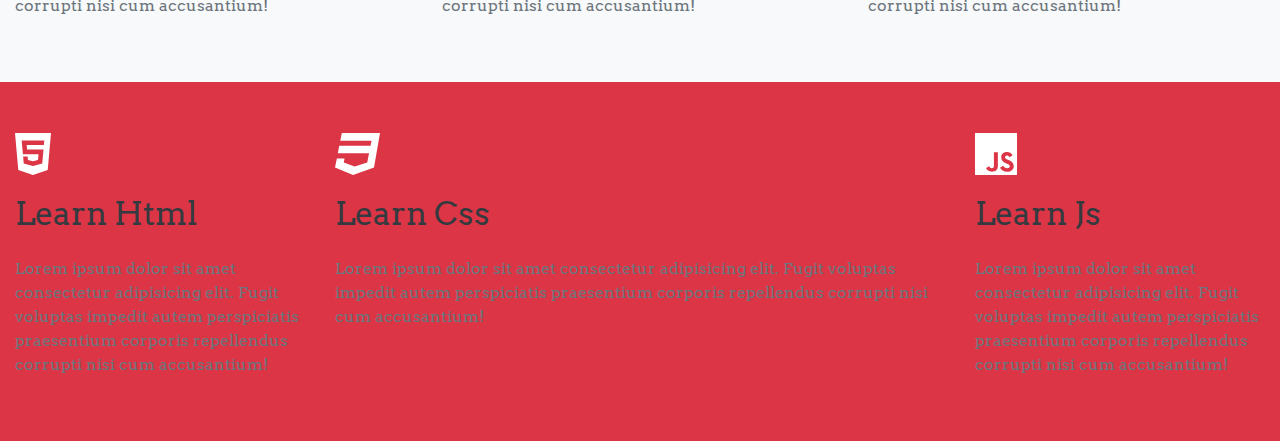
<file: start.html>
<!DOCTYPE html>
<html lang="en">

<head>
 <meta charset="UTF-8">
 <meta name="viewport" content="width=device-width, initial-scale=1.0">
 <meta http-equiv="X-UA-Compatible" content="ie=edge">
 <title>Start </title>
 <!-- bootstrap css -->
 <link rel="stylesheet" href="./css/bootstrap.min.css">
 <!-- font-awesome -->
 <script src="./js/all.js"></script>
 <!--google fonts  -->
 <link href="https://fonts.googleapis.com/css?family=Arvo:700" rel="stylesheet">
 <!-- main css -->
 <link rel="stylesheet" href="./css/main.css">
</head>

<body>
 <div class="container bg-secondary text-white">
  <div class="row">
   <div class="col">
    <h1>standard headding</h1>
    <p class="text-danger">
     Lorem ipsum dolor sit amet consectetur adipisicing elit. Quam temporibus, optio pariatur impedit nulla rem totam ipsum ea
     incidunt voluptas!
    </p>
    <button type="button" class="btn btn-primary m-2 p-2">primary button</button>
    <button type="button" class="btn btn-danger m-3 p-3">danger button</button>

   </div>
  </div>
 </div>
 <!-- end of container -->

 <div class="container-fluid bg-warning text-dark py-5">
  <div class="row">
   <div class="col">
    <h1 class="display-1">display-1</h1>
    <p class="display-4">display-4</p>
    <p class="text-success lead px-5">Lorem, ipsum dolor sit amet consectetur adipisicing elit. Sequi incidunt repellat id consectetur quo pariatur quibusdam
     voluptate dignissimos nam voluptatibus.</p>
    <button type="button" class="btn btn-dark text-danger mt-4">btn dark</button>
    <button type="button" class="btn btn-success text-muted mb-4">btn success</button>
    <button type="button" class="btn btn-secondary text-primary mx-4">btn dark</button>
   </div>
  </div>
 </div>
 <!-- end of container-fluid -->

 <section id='skills' class="bg-dark">
  <div class="container">
   <div class="row height align-items-center text-center">

    <div class="col">
     <h1 class="text-white">section example</h1>
     <p class="display-4 text-warning">paragraph display</p>
     <p class="text-info px-5 text-right">Lorem, ipsum dolor sit amet consectetur adipisicing elit. Velit suscipit incidunt obcaecati perferendis commodi repellat.
      Accusantium, repellat obcaecati. Ad, repudiandae.</p>
     <p class="text-light text-left py-4">Lorem ipsum dolor sit amet consectetur, adipisicing elit. Dicta quo repudiandae nesciunt voluptatem voluptates at in
      cum consequatur quibusdam magnam!</p>
     <button type="button" class="btn btn-warning text-secondary">btn warning</button>
     <button type="button" class="btn btn-info text-dark">btn info</button>
     <button type="button" class="btn btn-light text-dark">btn light</button>
    </div>
   </div>
  </div>
 </section>
 <!-- end of first section -->
 <section class="bg-light">
  <div class="container">
   <div class="row height align-items-center justify-content-center">
    <div class="col-9">
     <h1 class="display-2 text-danger text-uppercase">udemy</h1>
     <p class="text-muted lead my-4">Lorem ipsum dolor sit amet consectetur adipisicing elit. Eaque, atque minima! Magnam modi distinctio soluta quasi nesciunt
      laudantium nemo exercitationem.</p>
     <a href="#" class="btn btn-secondary text-danger text-uppercase p-3 mt-3">explore</a>
     <a href="#" class="btn btn-dark text-light text-uppercase p-3 mt-3 mx-3">explore</a>

    </div>
   </div>
  </div>
 </section>
 <!-- end of second section -->
 <section class="bg-primary py-5">
  <div class="container-fluid">
   <div class="row">
    <div class="col text-center bg-danger">
     <i class="fas fa-home fa-3x text-light"></i>
     <h3 class="text-dark">fa-home</h3>
    </div>
    <div class="col text-center bg-info">
     <i class="fas fa-home fa-3x text-light"></i>
     <h3 class="text-dark">fa-home</h3>

    </div>
    <div class="col text-center bg-warning">
     <i class="fas fa-home fa-3x text-ligth"></i>
     <h3 class="text-dark">fa-home</h3>

    </div>
    <div class="col text-center bg-success">
     <i class="fas fa-home fa-3x text-ligth"></i>
     <h3 class="text-dark">fa-home</h3>

    </div>
   </div>

  </div>

 </section>
 <!-- end of first grid -->

 <section class="bg-success py-5">
  <div class="container-fluid">
   <div class="row">

    <div class="col-8 bg-secondary mb-3 text-center">
     <i class="fas fa-star fa-3x"></i>
     <h3>star</h3>
    </div>
    <div class="col-4 bg-light mb-3 text-center">
     <i class="fas fa-star fa-3x"></i>
     <h3>star</h3>
    </div>

    <div class="col-3 bg-light mb-3 text-center">
     <i class="fas fa-star fa-3x"></i>
     <h3>star</h3>
    </div>
    <div class="col-9 bg-secondary mb-3 text-center">
     <i class="fas fa-star fa-3x"></i>
     <h3>star</h3>
    </div>
   </div>
  </div>
 </section>
 <!-- end of second grid -->
 <section class="bg-light py-5">
  <div class="container-fluid">
   <div class="row">
    <!-- single col -->
    <div class="col-md-4">
     <i class="fab fa-html5 fa-3x text-info"></i>
     <h2 class="text-capitalize text-dark py-3">learn html</h2>
     <p class="text-muted">Lorem ipsum dolor sit amet consectetur adipisicing elit. Fugit voluptas impedit autem perspiciatis praesentium corporis
      repellendus corrupti nisi cum accusantium!</p>
    </div>
    <!-- end of single col -->
    <!-- single col -->
    <div class="col-md-4">
     <i class="fab fa-css3 fa-3x text-info"></i>
     <h2 class="text-capitalize text-dark py-3">learn css</h2>
     <p class="text-muted">Lorem ipsum dolor sit amet consectetur adipisicing elit. Fugit voluptas impedit autem perspiciatis praesentium corporis
      repellendus corrupti nisi cum accusantium!</p>
    </div>
    <!-- end of single col -->
    <!-- single col -->
    <div class="col-md-4">
     <i class="fab fa-js fa-3x text-info"></i>
     <h2 class="text-capitalize text-dark py-3">learn js</h2>
     <p class="text-muted">Lorem ipsum dolor sit amet consectetur adipisicing elit. Fugit voluptas impedit autem perspiciatis praesentium corporis
      repellendus corrupti nisi cum accusantium!</p>
    </div>
    <!-- end of single col -->
   </div>
  </div>


 </section>
 <!-- last section -->
 <section class="bg-danger py-5">
  <div class="container-fluid">
   <div class="row">
    <!-- single col -->
    <div class="col-sm-6 col-md-4 col-lg-3">
     <i class="fab fa-html5 fa-3x text-white"></i>
     <h2 class="text-capitalize text-dark py-3">learn html</h2>
     <p class="text-muted">Lorem ipsum dolor sit amet consectetur adipisicing elit. Fugit voluptas impedit autem perspiciatis praesentium corporis
      repellendus corrupti nisi cum accusantium!</p>
    </div>
    <!-- end of single col -->
    <!-- single col -->
    <div class="col-sm-6 col-md-4 col-lg-6">
     <i class="fab fa-css3 fa-3x text-white"></i>
     <h2 class="text-capitalize text-dark py-3">learn css</h2>
     <p class="text-muted">Lorem ipsum dolor sit amet consectetur adipisicing elit. Fugit voluptas impedit autem perspiciatis praesentium corporis
      repellendus corrupti nisi cum accusantium!</p>
    </div>
    <!-- end of single col -->
    <!-- single col -->
    <div class="col-sm-6 col-md-4 col-lg-3">
     <i class="fab fa-js fa-3x text-white"></i>
     <h2 class="text-capitalize text-dark py-3">learn js</h2>
     <p class="text-muted">Lorem ipsum dolor sit amet consectetur adipisicing elit. Fugit voluptas impedit autem perspiciatis praesentium corporis
      repellendus corrupti nisi cum accusantium!</p>
    </div>
    <!-- end of single col -->
   </div>
  </div>


 </section>

 <!-- jquery -->
 <script src="./js/jquery-3.3.1.min.js"></script>
 <!-- bootstrap js -->
 <script src="./js/bootstrap.bundle.min.js"></script>
</body>

</html>
</file>
<file: css/main.css>
body{
    font-family: 'Arvo', serif;     
}
.height{
    min-height: 100vh;
}
.title-underline{
    width: 200px;
    height: 10px;
    margin: 0 auto;
    /*background: blue!important;*/
}
.height-80{
    min-height: 80vh;
}

.about-picture{
    background: url(../img/about-bcg.jpeg)center/cover no-repeat fixed;
    /*background-size: cover;
    background-position: center;
    background-repeat: no-repeat;
    background-attachment: fixed;*/
}
#filler,
#progress {
  background: linear-gradient(rgba(0, 0, 0, 0.5), rgba(0, 0, 0, 0.5)),
    url(../img/projects-1.jpeg) center/cover no-repeat fixed;
}
</file>
